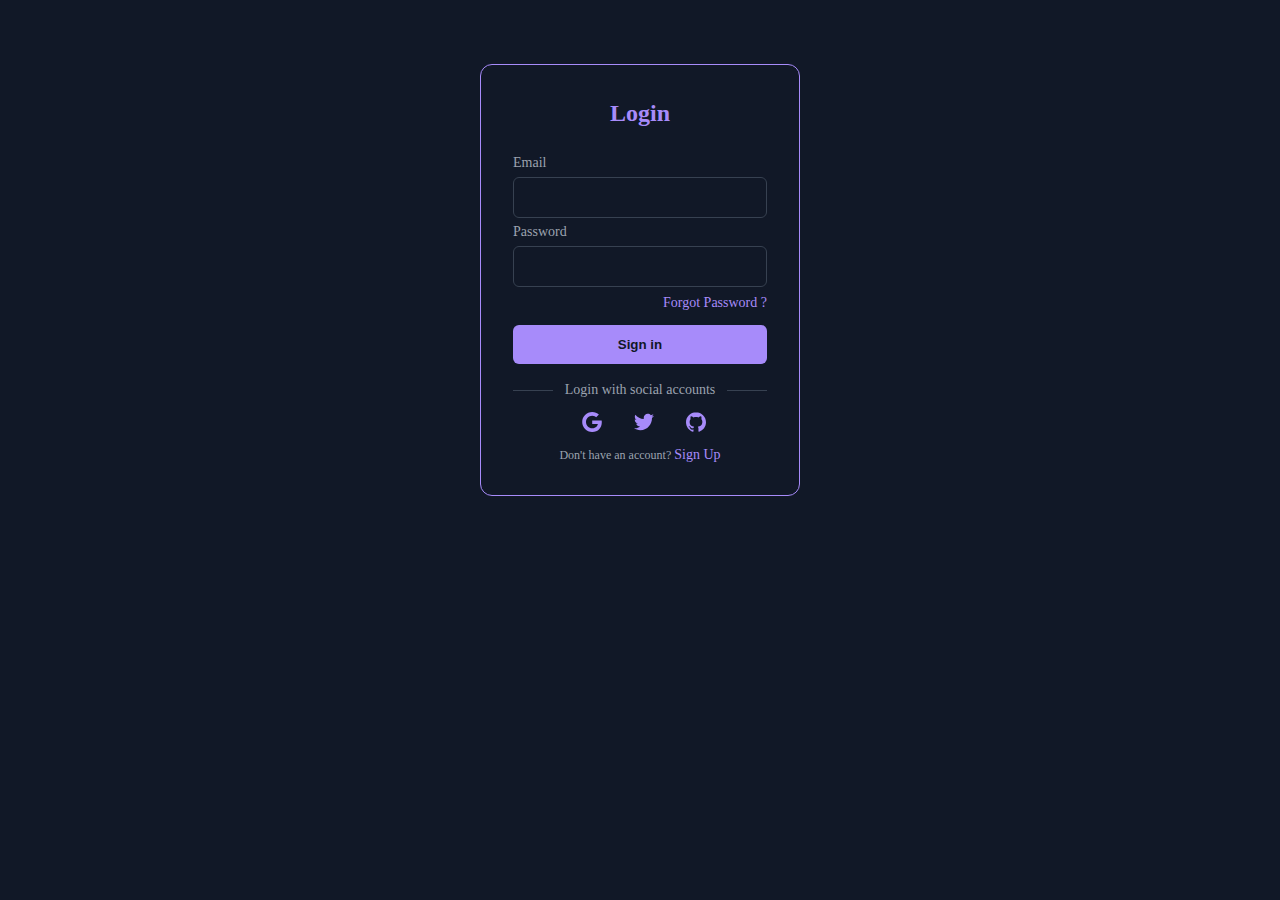
<file: signIn.html>
<!DOCTYPE html>
<html lang="en">

<head>
    <meta charset="UTF-8">
    <meta name="viewport" content="width=device-width, initial-scale=1.0">
    <title>Sign In</title>
    <link rel="stylesheet" href="style.css">
</head>

<body>
    <div class="form-container">
        <p class="title">Login</p>
        <form class="form">
            <div class="input-group">
                <label for="email">Email</label>
                <input type="text" name="email" id="email" placeholder="" required>
            </div>
            <div class="input-group">
                <label for="password">Password</label>
                <input type="password" name="password" id="password" placeholder="" required>
                <div class="forgot">
                    <a rel="noopener noreferrer" href="#">Forgot Password ?</a>
                </div>
            </div>
            <button class="sign">Sign in</button>
        </form>
        <div class="social-message">
            <div class="line"></div>
            <p class="message">Login with social accounts</p>
            <div class="line"></div>
        </div>
        <div class="social-icons">
            <button aria-label="Log in with Google" class="icon">
                <svg xmlns="http://www.w3.org/2000/svg" viewBox="0 0 32 32" class="w-5 h-5 fill-current">
                    <path
                        d="M16.318 13.714v5.484h9.078c-0.37 2.354-2.745 6.901-9.078 6.901-5.458 0-9.917-4.521-9.917-10.099s4.458-10.099 9.917-10.099c3.109 0 5.193 1.318 6.38 2.464l4.339-4.182c-2.786-2.599-6.396-4.182-10.719-4.182-8.844 0-16 7.151-16 16s7.156 16 16 16c9.234 0 15.365-6.49 15.365-15.635 0-1.052-0.115-1.854-0.255-2.651z">
                    </path>
                </svg>
            </button>
            <button aria-label="Log in with Twitter" class="icon">
                <svg xmlns="http://www.w3.org/2000/svg" viewBox="0 0 32 32" class="w-5 h-5 fill-current">
                    <path
                        d="M31.937 6.093c-1.177 0.516-2.437 0.871-3.765 1.032 1.355-0.813 2.391-2.099 2.885-3.631-1.271 0.74-2.677 1.276-4.172 1.579-1.192-1.276-2.896-2.079-4.787-2.079-3.625 0-6.563 2.937-6.563 6.557 0 0.521 0.063 1.021 0.172 1.495-5.453-0.255-10.287-2.875-13.52-6.833-0.568 0.964-0.891 2.084-0.891 3.303 0 2.281 1.161 4.281 2.916 5.457-1.073-0.031-2.083-0.328-2.968-0.817v0.079c0 3.181 2.26 5.833 5.26 6.437-0.547 0.145-1.131 0.229-1.724 0.229-0.421 0-0.823-0.041-1.224-0.115 0.844 2.604 3.26 4.5 6.14 4.557-2.239 1.755-5.077 2.801-8.135 2.801-0.521 0-1.041-0.025-1.563-0.088 2.917 1.86 6.36 2.948 10.079 2.948 12.067 0 18.661-9.995 18.661-18.651 0-0.276 0-0.557-0.021-0.839 1.287-0.917 2.401-2.079 3.281-3.396z">
                    </path>
                </svg>
            </button>
            <button aria-label="Log in with GitHub" class="icon">
                <svg xmlns="http://www.w3.org/2000/svg" viewBox="0 0 32 32" class="w-5 h-5 fill-current">
                    <path
                        d="M16 0.396c-8.839 0-16 7.167-16 16 0 7.073 4.584 13.068 10.937 15.183 0.803 0.151 1.093-0.344 1.093-0.772 0-0.38-0.009-1.385-0.015-2.719-4.453 0.964-5.391-2.151-5.391-2.151-0.729-1.844-1.781-2.339-1.781-2.339-1.448-0.989 0.115-0.968 0.115-0.968 1.604 0.109 2.448 1.645 2.448 1.645 1.427 2.448 3.744 1.74 4.661 1.328 0.14-1.031 0.557-1.74 1.011-2.135-3.552-0.401-7.287-1.776-7.287-7.907 0-1.751 0.62-3.177 1.645-4.297-0.177-0.401-0.719-2.031 0.141-4.235 0 0 1.339-0.427 4.4 1.641 1.281-0.355 2.641-0.532 4-0.541 1.36 0.009 2.719 0.187 4 0.541 3.043-2.068 4.381-1.641 4.381-1.641 0.859 2.204 0.317 3.833 0.161 4.235 1.015 1.12 1.635 2.547 1.635 4.297 0 6.145-3.74 7.5-7.296 7.891 0.556 0.479 1.077 1.464 1.077 2.959 0 2.14-0.020 3.864-0.020 4.385 0 0.416 0.28 0.916 1.104 0.755 6.4-2.093 10.979-8.093 10.979-15.156 0-8.833-7.161-16-16-16z">
                    </path>
                </svg>
            </button>
        </div>
        <p class="signup">Don't have an account?
            <a rel="noopener noreferrer" href="index.html" class="">Sign Up</a>
        </p>
    </div>
</body>

</html>
</file>
<file: style.css>
* {
    padding: 0;
    margin: 0;
    box-sizing: border-box;
}

body {
    background-color: rgba(17, 24, 39, 1);
}

.form-container {
    margin: 5% auto;
    width: 320px;
    border-radius: 0.75rem;
    background-color: rgba(17, 24, 39, 1);
    padding: 2rem;
    border-color: #a78bfa;
    border-width: 1px;
    border-style: solid;
    color: #a78bfa;
}

.title {
    text-align: center;
    font-size: 1.5rem;
    line-height: 2rem;
    font-weight: 700;
}

.form {
    margin-top: 1.5rem;
}

.input-group {
    margin-top: 0.25rem;
    font-size: 0.875rem;
    line-height: 1.25rem;
}

.input-group label {
    display: block;
    color: rgba(156, 163, 175, 1);
    margin-bottom: 4px;
}

.input-group input {
    width: 100%;
    border-radius: 0.375rem;
    border: 1px solid rgba(55, 65, 81, 1);
    outline: 0;
    background-color: rgba(17, 24, 39, 1);
    padding: 0.75rem 1rem;
    color: #a78bfa;
}

.input-group input:focus {
    border-color: rgba(167, 139, 250);
}

.forgot {
    display: flex;
    justify-content: flex-end;
    font-size: 0.75rem;
    line-height: 1rem;
    color: rgba(156, 163, 175, 1);
    margin: 8px 0 14px 0;
}

.forgot a,
.signup a {
    color: #a78bfa;
    text-decoration: none;
    font-size: 14px;
}

.forgot a:hover,
.signup a:hover {
    text-decoration: underline rgba(167, 139, 250, 1);
}

.sign {
    display: block;
    width: 100%;
    background-color: rgba(167, 139, 250, 1);
    padding: 0.75rem;
    text-align: center;
    color: rgba(17, 24, 39, 1);
    border: none;
    border-radius: 0.375rem;
    font-weight: 600;
}

.social-message {
    display: flex;
    align-items: center;
    padding-top: 1rem;
}

.line {
    height: 1px;
    flex: 1 1 0%;
    background-color: rgba(55, 65, 81, 1);
}

.social-message .message {
    padding-left: 0.75rem;
    padding-right: 0.75rem;
    font-size: 0.875rem;
    line-height: 1.25rem;
    color: rgba(156, 163, 175, 1);
}

.social-icons {
    display: flex;
    justify-content: center;
}

.social-icons .icon {
    border-radius: 0.125rem;
    padding: 0.75rem;
    border: none;
    background-color: transparent;
    margin-left: 8px;
    cursor: pointer;
}

.social-icons .icon svg {
    height: 1.25rem;
    width: 1.25rem;
    fill: #a78bfa;
}

.signup {
    text-align: center;
    font-size: 0.75rem;
    line-height: 1rem;
    color: rgba(156, 163, 175, 1);
}
</file>
